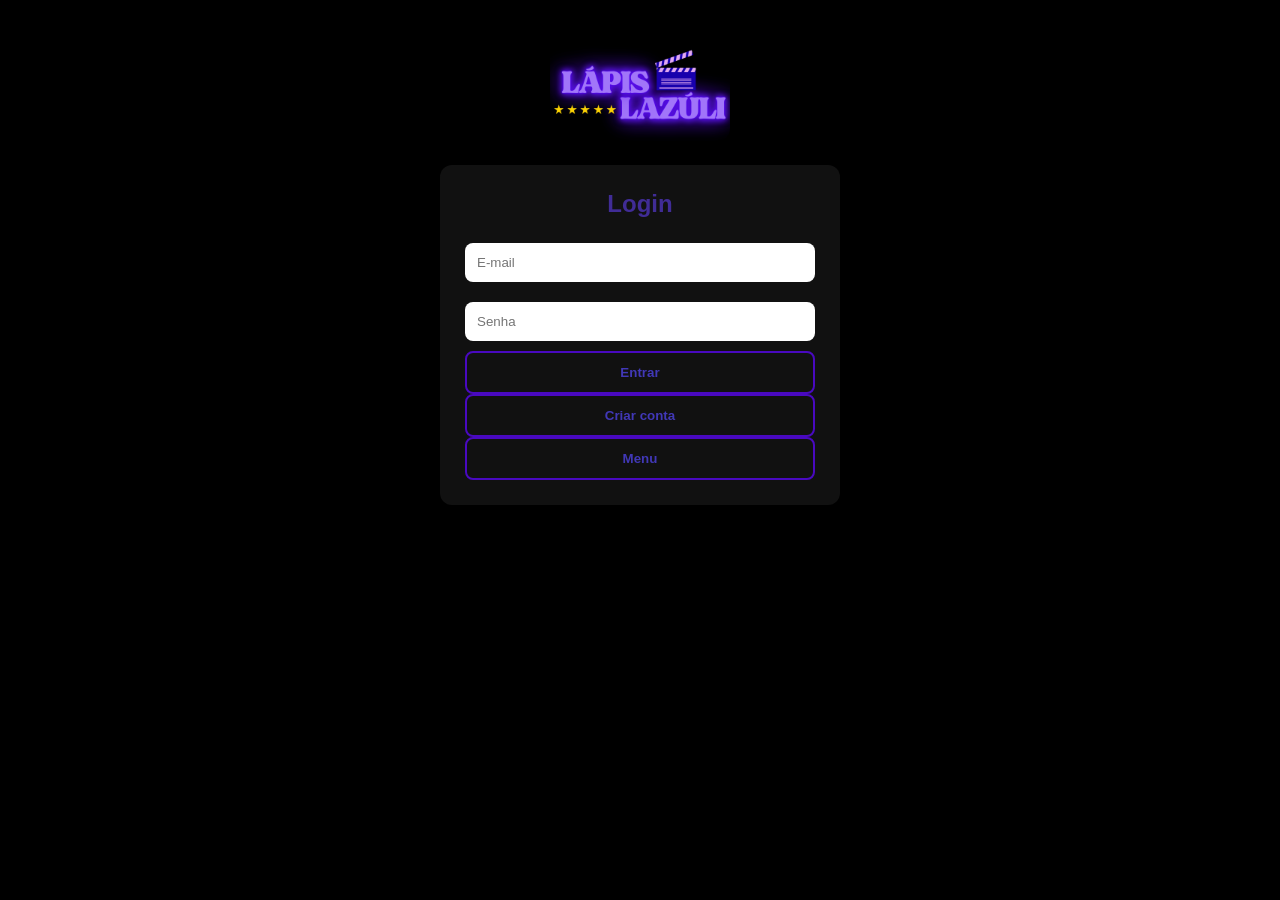
<file: demo/src/main/resources/static/index.html>
<!doctype html>
<html lang="pt-BR">
<head>
  <meta charset="utf-8">
  <meta name="viewport" content="width=device-width,initial-scale=1">
  <title>Lápis Lazúli — Login</title>
  <link rel="stylesheet" href="style.css">
</head>
<body>
  <div class="logo-container"><img src="logo.png" alt="logo"></div>
  <div class="form-container small">
    <h2>Login</h2>
    <form id="loginForm">
      <input id="email" type="email" placeholder="E-mail" required>
      <input id="password" type="password" placeholder="Senha" required>
      <button class="primary" type="submit">Entrar</button>
    </form>
    <div class="action-row">
      <button onclick="location.href='register.html'">Criar conta</button>
      <button onclick="location.href='menu.html'">Menu</button>
    </div>
    <p id="loginMessage"></p>
  </div>
  <script src="login.js"></script>
</body>
</html>
</file>
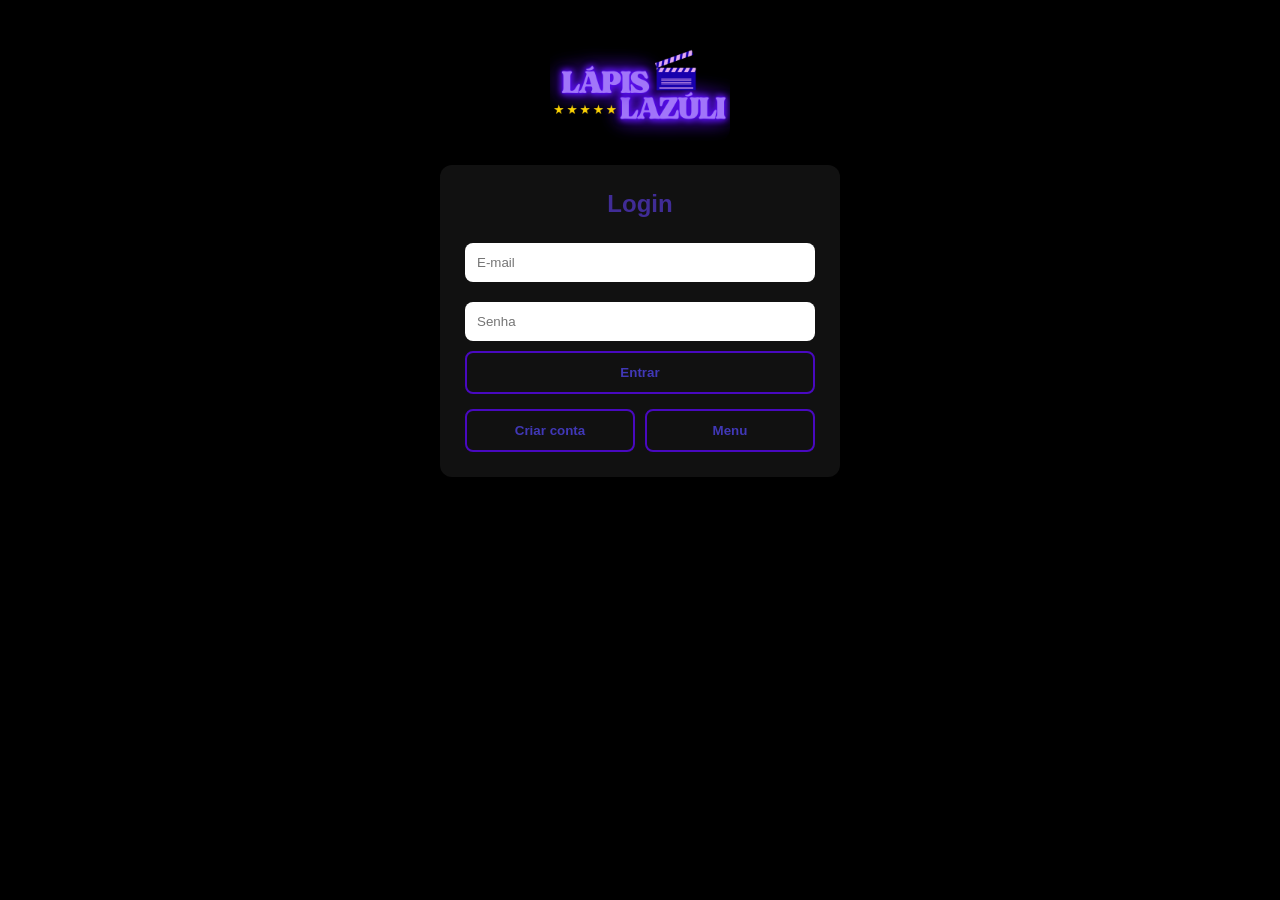
<file: ProjetoPOOLápisLazúliTESTE/demo/src/main/resources/static/index.html>
<!doctype html>
<html lang="pt-BR">
<head>
  <meta charset="utf-8">
  <meta name="viewport" content="width=device-width,initial-scale=1">
  <title>Lápis Lazúli — Login</title>
  <link rel="stylesheet" href="style.css">
</head>
<body>
  <div class="logo-container"><img src="logo.png" alt="logo"></div>
  <div class="form-container small">
    <h2>Login</h2>
    <form id="loginForm">
      <input id="email" type="email" placeholder="E-mail" required>
      <input id="password" type="password" placeholder="Senha" required>
      <button class="primary" type="submit">Entrar</button>
    </form>
    <div class="action-row">
      <button onclick="location.href='register.html'">Criar conta</button>
      <button onclick="location.href='menu.html'">Menu</button>
    </div>
    <p id="loginMessage"></p>
  </div>
  <script src="login.js"></script>
</body>
</html>
</file>
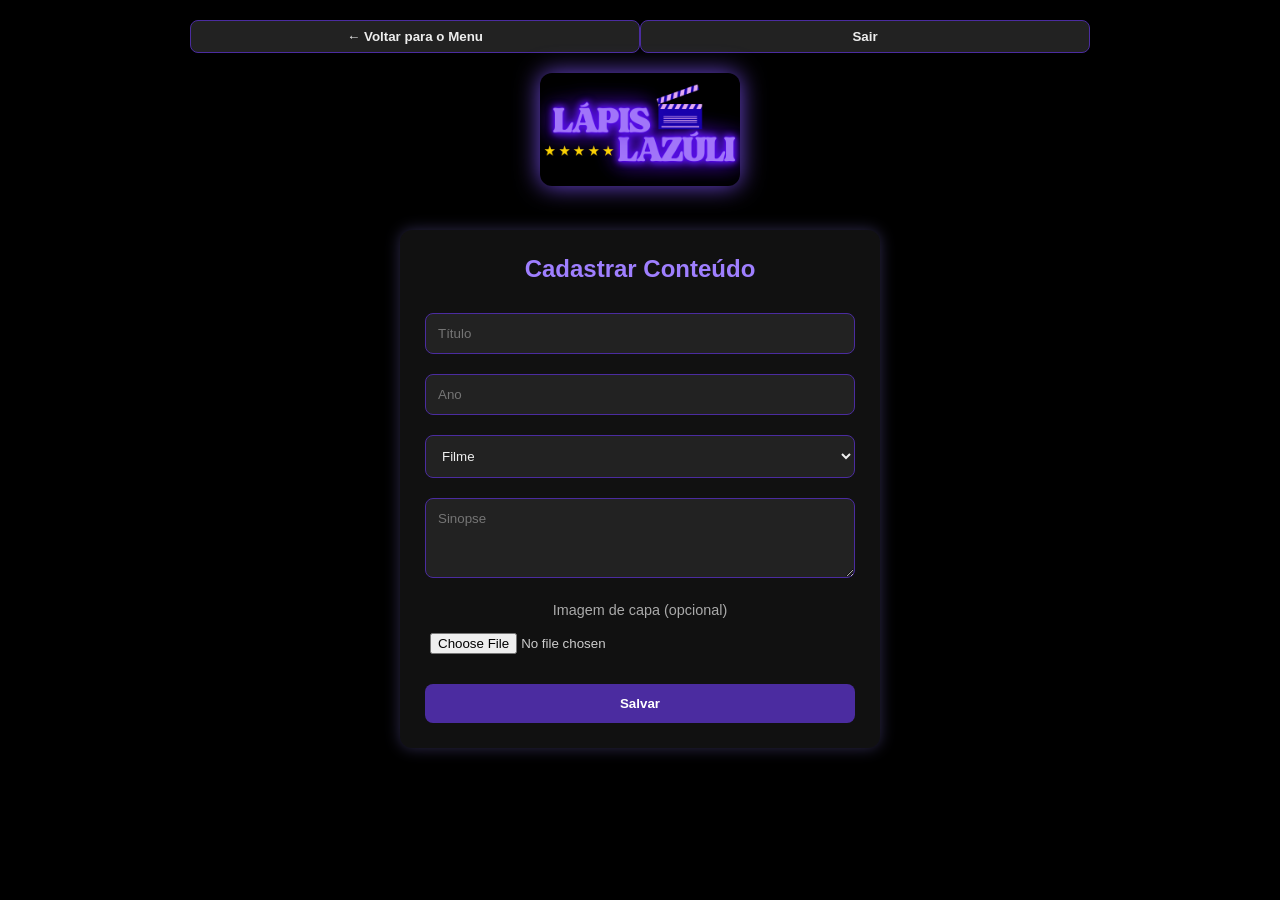
<file: demo/src/main/resources/static/content_form.html>
<!doctype html>
<html lang="pt-BR">
<head>
  <meta charset="utf-8">
  <meta name="viewport" content="width=device-width,initial-scale=1">
  <title>Cadastrar Conteúdo</title>
  <link rel="stylesheet" href="style.css">
  <style>
    /* COMENTÁRIO: Mantendo o bloco de estilo visual específico da página */
    .topbar {
      display: flex;
      justify-content: space-between;
      align-items: center;
      max-width: 900px;
      margin: 0 auto 20px;
    }
    .topbar .icon-btn {
      background: #222;
      border: 1px solid #4b2ca0;
      padding: 8px 14px;
      border-radius: 8px;
      color: #eee;
      font-weight: 600;
      transition: 0.3s;
    }
    .topbar .icon-btn:hover {
      background: #4b2ca0;
      color: #fff;
    }

    .form-container {
      background: #111;
      max-width: 480px;
      margin: 0 auto;
      padding: 25px;
      border-radius: 12px;
      box-shadow: 0 0 15px rgba(154, 143, 255, 0.3);
    }

    .form-container h2 {
      color: #9f7fff;
      margin-bottom: 20px;
    }

    .form-container input,
    .form-container select,
    .form-container textarea {
      width: 100%;
      padding: 12px;
      margin: 10px 0;
      border: 1px solid #4b2ca0;
      border-radius: 8px;
      background: #222;
      color: #eee;
    }

    .form-container input[type="file"] {
      background: transparent;
      border: none;
      padding: 5px;
      color: #ccc;
    }

    .form-container button {
      width: 100%;
      padding: 12px;
      background: #4b2ca0;
      border: none;
      border-radius: 8px;
      cursor: pointer;
      font-weight: bold;
      color: #fff;
      margin-top: 15px;
      transition: 0.3s;
    }
    .form-container button:hover {
      background: #6d47d9;
    }

    .logo-container img {
      max-width: 200px;
      margin-bottom: 20px;
      filter: drop-shadow(0 0 12px #6d47d9);
    }

    label {
      display: block;
      margin-top: 10px;
      color: #aaa;
      font-size: 0.9rem;
    }
  </style>
</head>
<body>
  <div class="topbar">
    <button onclick="location.href='menu.html'" class="icon-btn">← Voltar para o Menu</button>
    <button id="logoutButtonTop" class="icon-btn">Sair</button>
  </div>

  <div class="logo-container">
    <img src="logo.png" alt="logo">
  </div>

  <div class="form-container">
    <h2>Cadastrar Conteúdo</h2>
    <form id="contentForm" enctype="multipart/form-data">
      <input id="titulo" name="titulo" placeholder="Título" required>
      <input id="ano" name="ano" type="number" placeholder="Ano" required>

      <select id="categoria" name="categoria">
        <option value="filme">Filme</option>
        <option value="serie">Série</option>
        <option value="jogo">Jogo</option>
      </select>

      <div id="extraFields"></div> 

      <textarea id="sinopse" name="sinopse" placeholder="Sinopse" required></textarea>

      <label>Imagem de capa (opcional)</label>
      <input id="imagem" name="imagem" type="file" accept="image/*">

      <button type="submit">Salvar</button>
    </form>
    <p id="contentFormMessage"></p>
  </div>

  <script src="login.js"></script>
  <script src="content_form.js"></script>
</body>
</html>
</file>
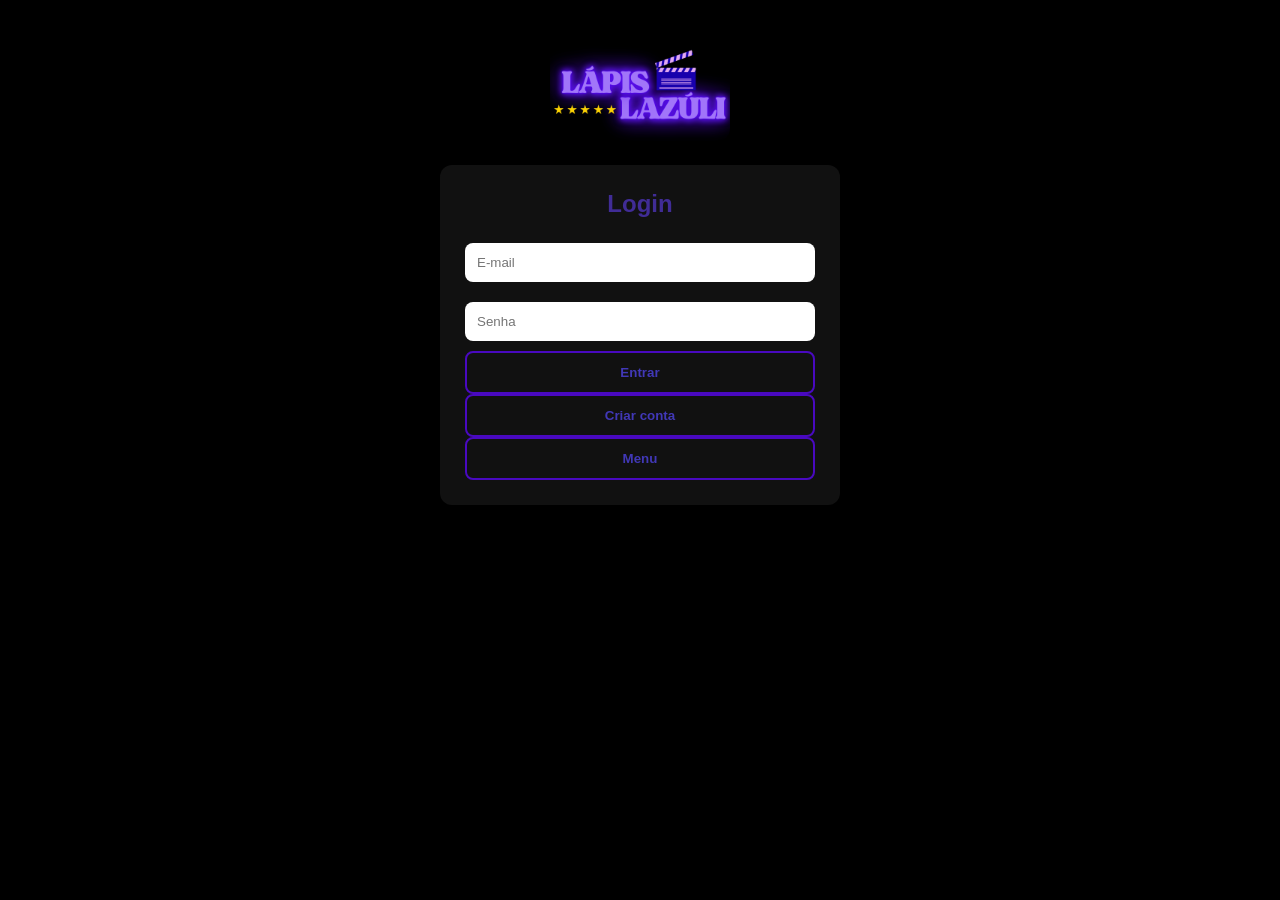
<file: demo/src/main/resources/static/home.html>
<!doctype html>
<html lang="pt-BR">
<head>
  <meta charset="utf-8">
  <meta name="viewport" content="width=device-width,initial-scale=1">
  <title>Home — Lápis Lazúli</title>
  <link rel="stylesheet" href="style.css">
  <style>
    /* ajustes visuais só desta página */
    .topbar {
      display: flex;
      justify-content: space-between;
      align-items: center;
      max-width: 1000px;
      margin: 0 auto 20px;
    }

    .topbar .icon-btn {
      background: #222;
      border: 1px solid #4b2ca0;
      padding: 8px 14px;
      border-radius: 8px;
      color: #eee;
      font-weight: 600;
      transition: 0.3s;
    }

    .topbar .icon-btn:hover {
      background: #4b2ca0;
      color: #fff;
    }

    .filter-box {
      background: #111;
      border-radius: 12px;
      padding: 15px;
      max-width: 700px;
      margin: 0 auto 25px;
      box-shadow: 0 0 12px rgba(154, 143, 255, 0.3);
    }

    .filter-row {
      display: flex;
      flex-wrap: wrap;
      justify-content: center;
      gap: 10px;
    }

    .filter-row input,
    .filter-row select {
      border-radius: 8px;
      border: 1px solid #4b2ca0;
      background: #222;
      color: #eee;
      padding: 10px;
    }

    .filter-row button {
      padding: 10px 16px;
      border-radius: 8px;
      background: #4b2ca0;
      color: #fff;
      border: none;
      font-weight: 600;
      cursor: pointer;
      transition: 0.3s;
    }

    .filter-row button:hover {
      background: #6d47d9;
    }

    .logo-container img {
      max-width: 220px;
      filter: drop-shadow(0 0 12px #6d47d9);
    }
  </style>
</head>
<body>
  <div class="topbar">
    <button id="backToMenu" class="icon-btn">← Menu</button>
    <div style="display:flex;gap:8px;align-items:center">
      <button id="logoutButton" class="icon-btn">Sair</button>
      <button onclick="location.href='content_form.html'" class="icon-btn">+ Cadastrar</button>
    </div>
  </div>

  <div class="logo-container"><img src="logo.png" alt="logo"></div>

  <div class="filter-box">
    <div class="filter-row">
        <input id="searchInput" placeholder="Buscar por título...">
        <select id="filterCategory">
            </select>
        <select id="filterRating">
            </select>
        <button id="searchButton">Buscar</button> 
        <button id="clearFilters">Limpar</button>
    </div>
</div>

<div id="contentGrid" class="content"></div> 

<script src="app.js"></script>
<script src="home.js"></script>
</body>
</html>

  <div id="contentGrid" class="content"></div>

  <script src="app.js"></script>
  <script src="home.js"></script>
</body>
</html>
</file>
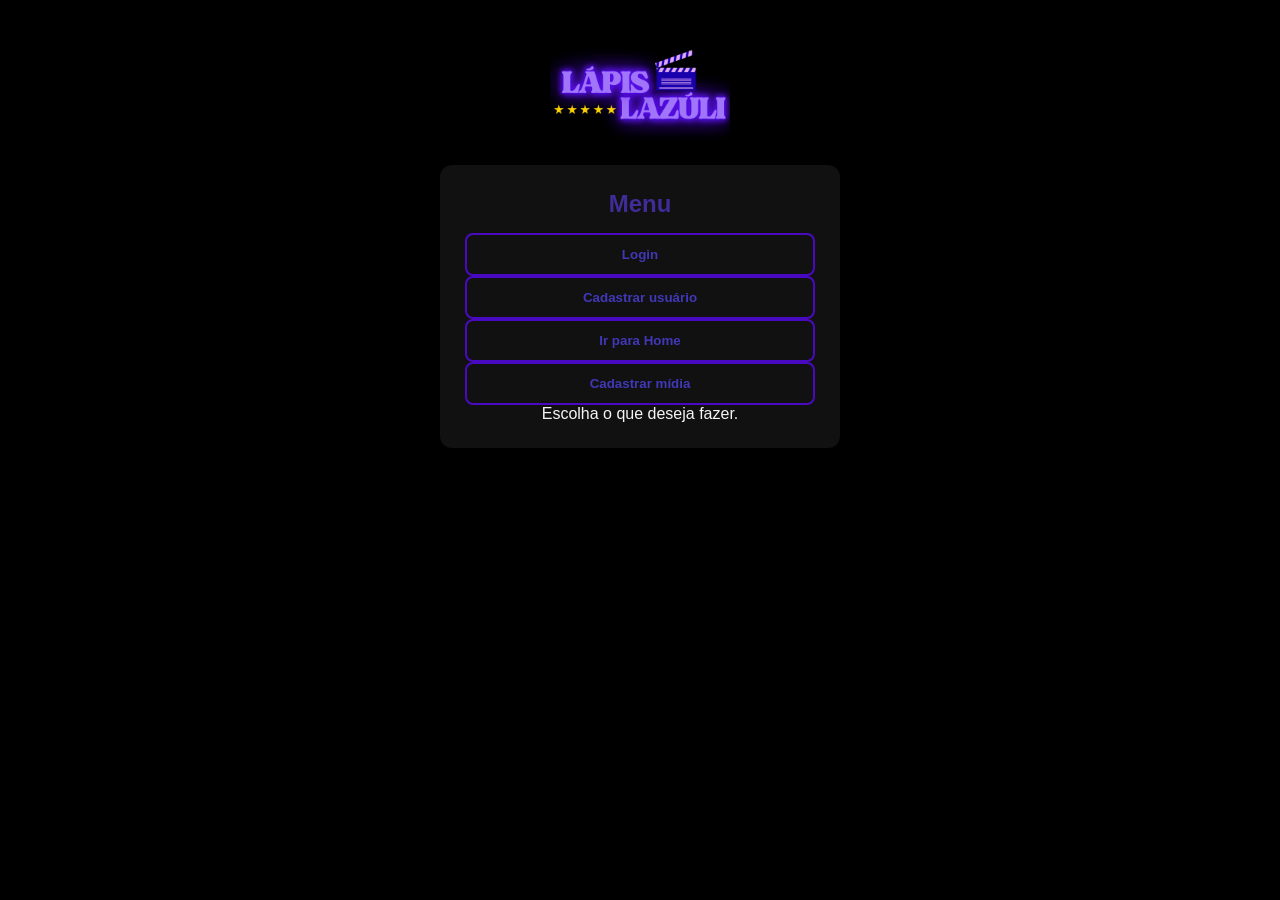
<file: demo/src/main/resources/static/menu.html>
<!doctype html>
<html lang="pt-BR">
<head>
  <meta charset="utf-8">
  <meta name="viewport" content="width=device-width,initial-scale=1">
  <title>Menu — Lápis Lazúli</title>
  <link rel="stylesheet" href="style.css">
</head>
<body>
  <div class="logo-container">
    <img src="logo.png" alt="logo">
  </div>

  <div class="form-container small">
    <h2>Menu</h2>
    <div class="action-row">
      <button onclick="location.href='index.html'">Login</button>
      <button onclick="location.href='register.html'">Cadastrar usuário</button>
      <button onclick="location.href='home.html'">Ir para Home</button>
      <button onclick="location.href='content_form.html'">Cadastrar mídia</button>
    </div>
    <p>Escolha o que deseja fazer.</p> 
  </div>
</body>
</html>
</file>
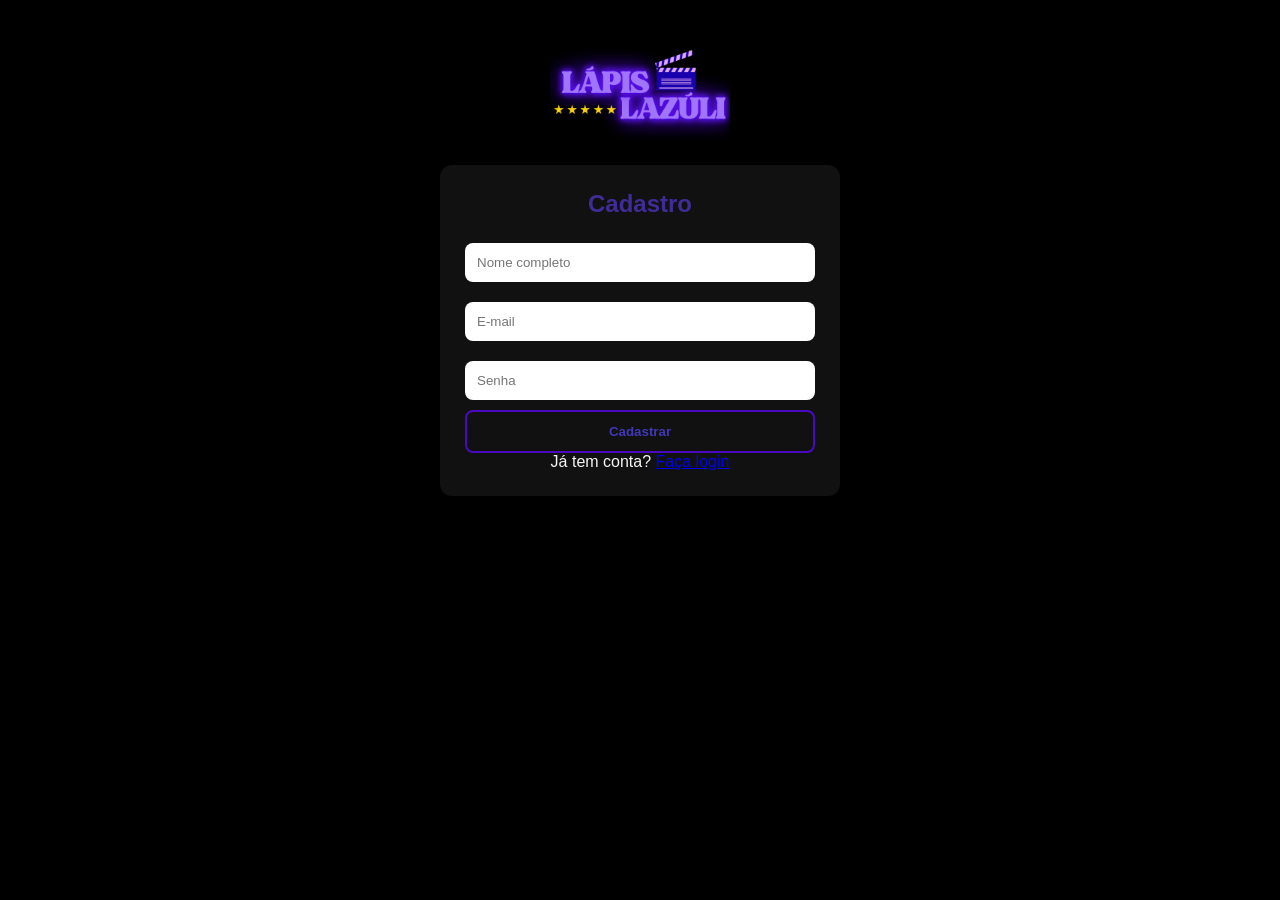
<file: demo/src/main/resources/static/register.html>
<!doctype html>
<html lang="pt-BR">
<head>
  <meta charset="utf-8">
  <meta name="viewport" content="width=device-width,initial-scale=1">
  <title>Cadastro</title>
  <link rel="stylesheet" href="style.css">
</head>
<body>
  <div class="logo-container"><img src="logo.png" alt="logo"></div>
  <div class="form-container small">
    <h2>Cadastro</h2>
    <form id="registerForm">
      <input id="nome" type="text" placeholder="Nome completo" required>
      <input id="email" type="email" placeholder="E-mail" required>
      <input id="senha" type="password" placeholder="Senha" required>
      <button class="primary" type="submit">Cadastrar</button>
    </form>
    <p>Já tem conta? <a href="index.html">Faça login</a></p>
    <p id="registerMessage"></p>
  </div>
  <script src="register.js"></script>
</body>
</html>
</file>
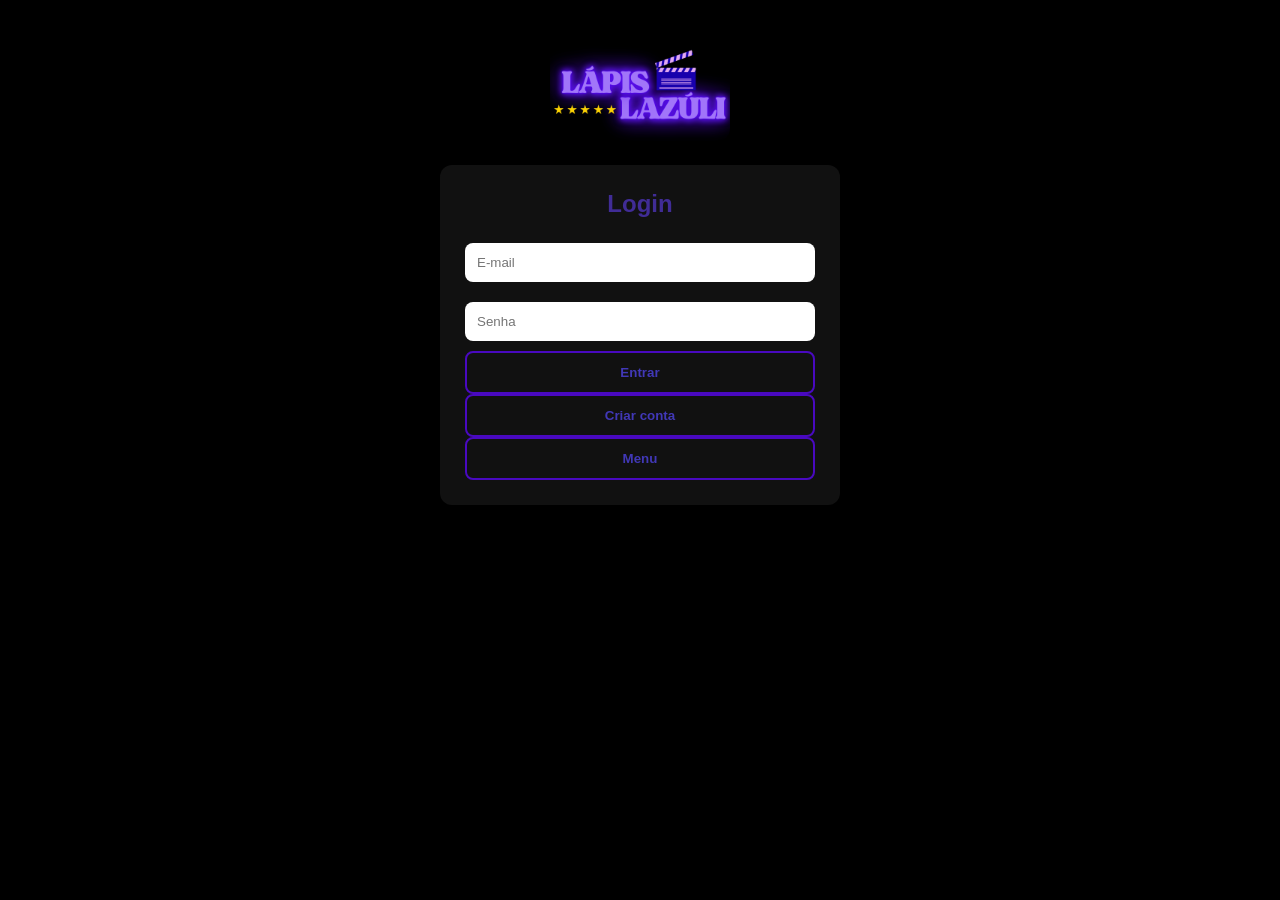
<file: demo/src/main/resources/static/review.html>
<!doctype html>
<html lang="pt-BR">
<head>
  <meta charset="utf-8">
  <meta name="viewport" content="width=device-width,initial-scale=1">
  <title>Avaliar Mídia</title>
  <link rel="stylesheet" href="style.css">
</head>
<body>
  <div class="topbar">
    <button onclick="history.back()" class="icon-btn back-btn">← Voltar</button>
    <button id="logoutButtonTop3" class="icon-btn">Sair</button>
  </div>
  <div class="logo-container"><img src="logo.png" alt="logo"></div>
  <div class="form-container small">
    <h2>Avaliar Mídia</h2>
    <p id="mediaTitle"></p> 
    
    <div class="stars" id="reviewStars">
      <span class="star" data-value="1">★</span>
      <span class="star" data-value="2">★</span>
      <span class="star" data-value="3">★</span>
      <span class="star" data-value="4">★</span>
      <span class="star" data-value="5">★</span>
    </div>
    <textarea id="reviewComment" placeholder="Escreva sua resenha (opcional)" rows="4"></textarea>
    <button id="submitReview" class="primary">Enviar avaliação</button>
    <p id="reviewMessage"></p>
  </div>
  <script src="login.js"></script>
  <script src="review.js"></script>
</body>
</html>
</file>
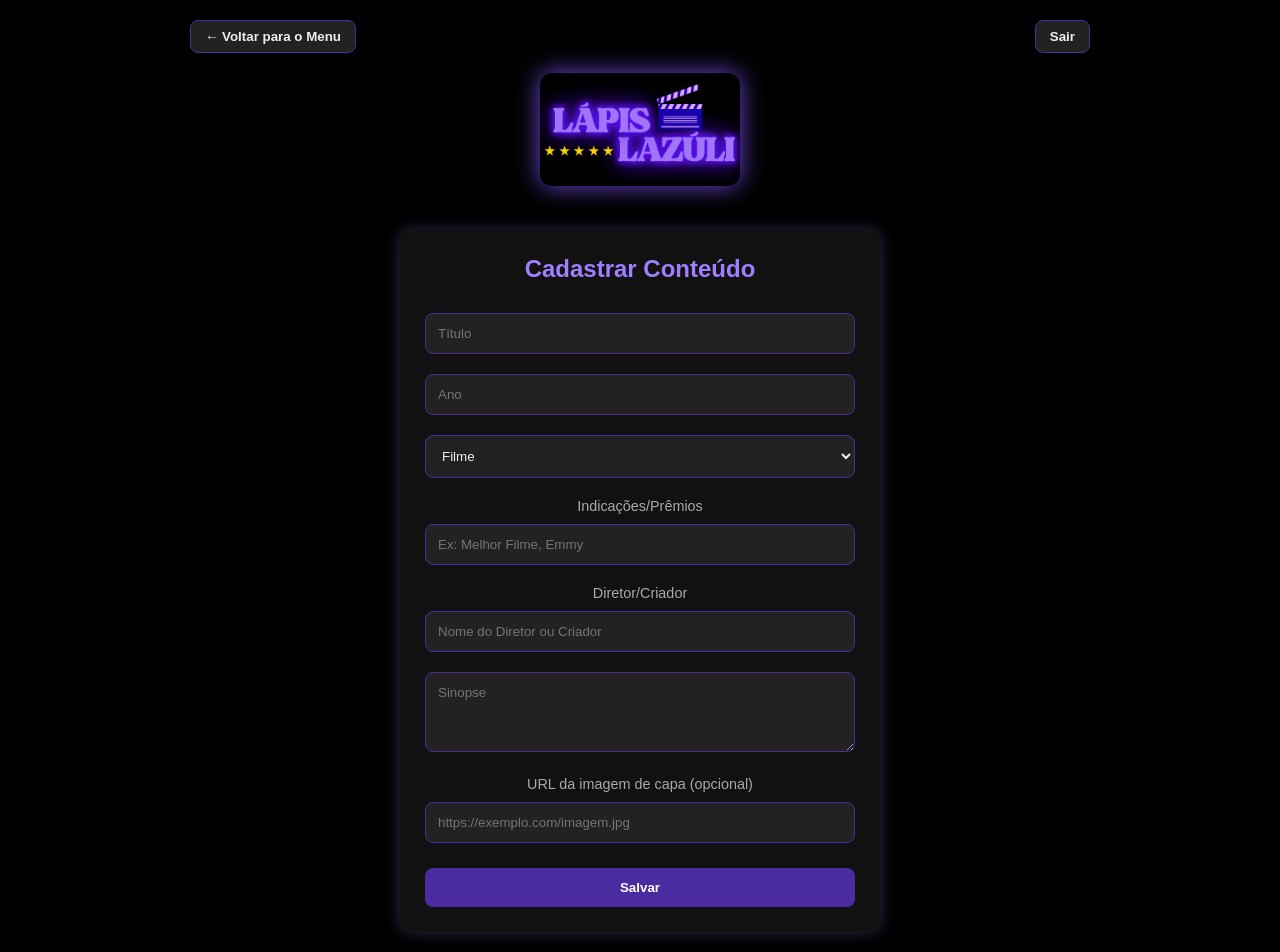
<file: ProjetoPOOLápisLazúliTESTE/demo/src/main/resources/static/content_form.html>
<!doctype html>
<html lang="pt-BR">
<head>
  <meta charset="utf-8">
  <meta name="viewport" content="width=device-width,initial-scale=1">
  <title>Cadastrar Conteúdo</title>
  <link rel="stylesheet" href="style.css">
  <style>
    .topbar {
      display: flex;
      justify-content: space-between;
      align-items: center;
      max-width: 900px;
      margin: 0 auto 20px;
    }
    .topbar .icon-btn {
      background: #222;
      border: 1px solid #4b2ca0;
      padding: 8px 14px;
      border-radius: 8px;
      color: #eee;
      font-weight: 600;
      transition: 0.3s;
    }
    .topbar .icon-btn:hover {
      background: #4b2ca0;
      color: #fff;
    }

    .form-container {
      background: #111;
      max-width: 480px;
      margin: 0 auto;
      padding: 25px;
      border-radius: 12px;
      box-shadow: 0 0 15px rgba(154, 143, 255, 0.3);
    }

    .form-container h2 {
      color: #9f7fff;
      margin-bottom: 20px;
    }

    .form-container input,
    .form-container select,
    .form-container textarea {
      width: 100%;
      padding: 12px;
      margin: 10px 0;
      border: 1px solid #4b2ca0;
      border-radius: 8px;
      background: #222;
      color: #eee;
    }

    .form-container input[type="file"] {
      background: transparent;
      border: none;
      padding: 5px;
      color: #ccc;
    }

    .form-container button {
      width: 100%;
      padding: 12px;
      background: #4b2ca0;
      border: none;
      border-radius: 8px;
      cursor: pointer;
      font-weight: bold;
      color: #fff;
      margin-top: 15px;
      transition: 0.3s;
    }
    .form-container button:hover {
      background: #6d47d9;
    }

    .logo-container img {
      max-width: 200px;
      margin-bottom: 20px;
      filter: drop-shadow(0 0 12px #6d47d9);
    }

    label {
      display: block;
      margin-top: 10px;
      color: #aaa;
      font-size: 0.9rem;
    }
  </style>
</head>
<body>
  <div class="topbar">
    <button onclick="location.href='menu.html'" class="icon-btn">← Voltar para o Menu</button>
    <button id="logoutButtonTop" class="icon-btn">Sair</button>
  </div>

  <div class="logo-container">
    <img src="logo.png" alt="logo">
  </div>

  <div class="form-container">
    <h2>Cadastrar Conteúdo</h2>
    <form id="contentForm" enctype="multipart/form-data">
      <input id="titulo" name="titulo" placeholder="Título" required>
      <input id="ano" name="ano" type="number" placeholder="Ano" required>

      <select id="categoria" name="categoria">
        <option value="filme">Filme</option>
        <option value="serie">Série</option>
        <option value="jogo">Jogo</option>
      </select>

      <div id="extraFields"></div> 

      <textarea id="sinopse" name="sinopse" placeholder="Sinopse" required></textarea>

      <label>URL da imagem de capa (opcional)</label>
      <input id="imagemUrl" name="imagemUrl" type="url" placeholder="https://exemplo.com/imagem.jpg">

      <button type="submit">Salvar</button>
    </form>
    <p id="contentFormMessage"></p>
  </div>

  <script src="login.js"></script>
  <script src="content_form.js"></script>
</body>
</html>
</file>
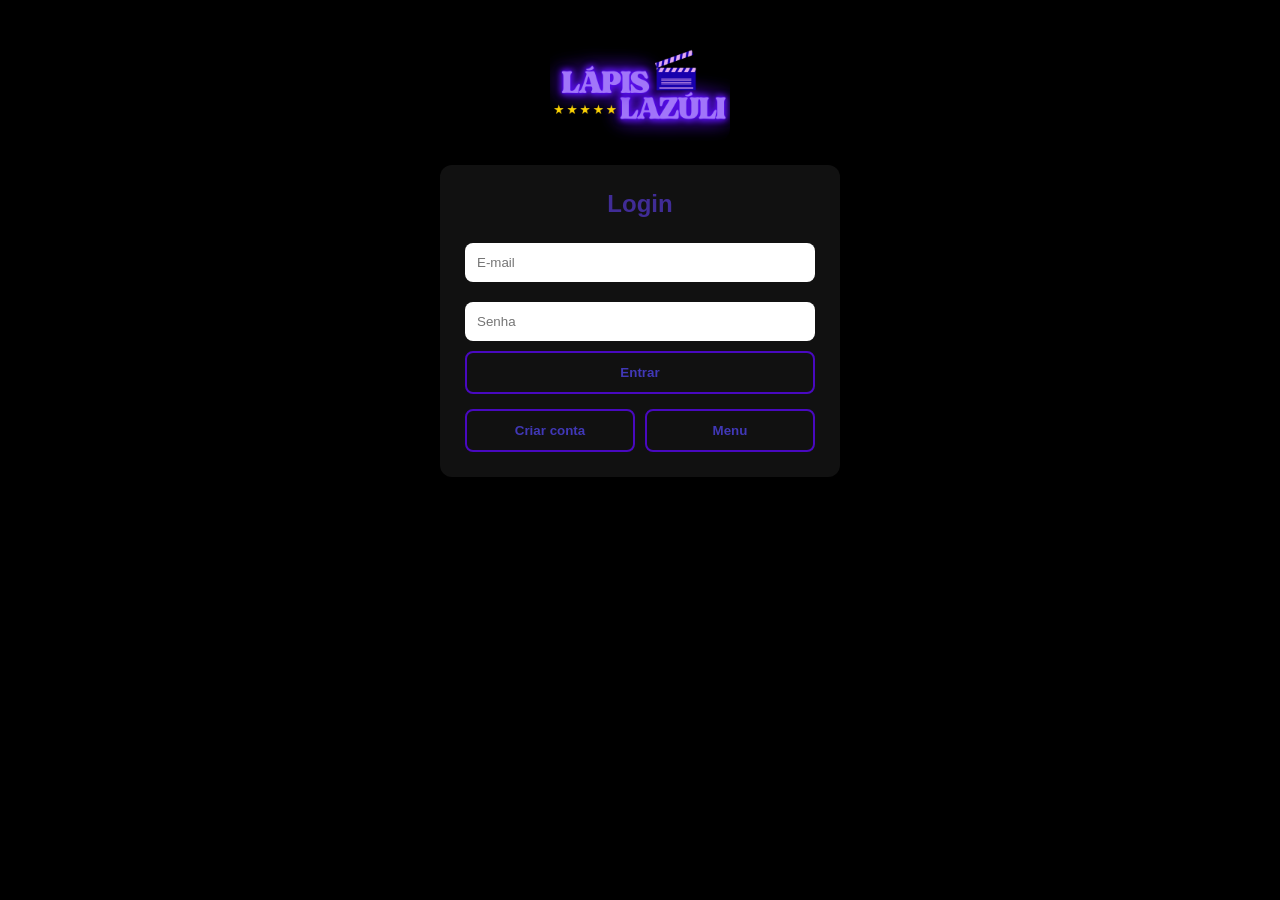
<file: ProjetoPOOLápisLazúliTESTE/demo/src/main/resources/static/home.html>
<!doctype html>
<html lang="pt-BR">
<head>
  <meta charset="utf-8">
  <meta name="viewport" content="width=device-width,initial-scale=1">
  <title>Home — Lápis Lazúli</title>
  <link rel="stylesheet" href="style.css">
  <style>
    .topbar {
      display: flex;
      justify-content: space-between;
      align-items: center;
      max-width: 1000px;
      margin: 0 auto 20px;
    }

    .topbar .icon-btn {
      background: #222;
      border: 1px solid #4b2ca0;
      padding: 8px 14px;
      border-radius: 8px;
      color: #eee;
      font-weight: 600;
      transition: 0.3s;
    }

    .topbar .icon-btn:hover {
      background: #4b2ca0;
      color: #fff;
    }

    .filter-box {
      background: #111;
      border-radius: 12px;
      padding: 15px;
      max-width: 700px;
      margin: 0 auto 25px;
      box-shadow: 0 0 12px rgba(154, 143, 255, 0.3);
    }

    .filter-row {
      display: flex;
      flex-wrap: wrap;
      justify-content: center;
      gap: 10px;
    }

    .filter-row input,
    .filter-row select {
      border-radius: 8px;
      border: 1px solid #4b2ca0;
      background: #222;
      color: #eee;
      padding: 10px;
    }

    .filter-row button {
      padding: 10px 16px;
      border-radius: 8px;
      background: #4b2ca0;
      color: #fff;
      border: none;
      font-weight: 600;
      cursor: pointer;
      transition: 0.3s;
    }

    .filter-row button:hover {
      background: #6d47d9;
    }

    .logo-container img {
      max-width: 220px;
      filter: drop-shadow(0 0 12px #6d47d9);
    }
  </style>
</head>
<body>
  <div class="topbar">
    <button id="backToMenu" class="icon-btn">← Menu</button>
    <div style="display:flex;gap:8px;align-items:center">
      <button id="logoutButton" class="icon-btn">Sair</button>
      <button onclick="location.href='content_form.html'" class="icon-btn">+ Cadastrar</button>
    </div>
  </div>

  <div class="logo-container"><img src="logo.png" alt="logo"></div>

  <div class="filter-box">
    <div class="filter-row">
        <input id="searchInput" placeholder="Buscar por título...">
        <select id="filterCategory">
            <option value="all">Todas as categorias</option>
        </select>
        <select id="filterRating">
            <option value="all">Todas as avaliações</option>
        </select>
        <button id="searchButton">Buscar</button> 
        <button id="clearFilters">Limpar</button>
    </div>
</div>

<div id="contentGrid" class="content"></div> 

<script src="home.js"></script>
</body>
</html>
</file>
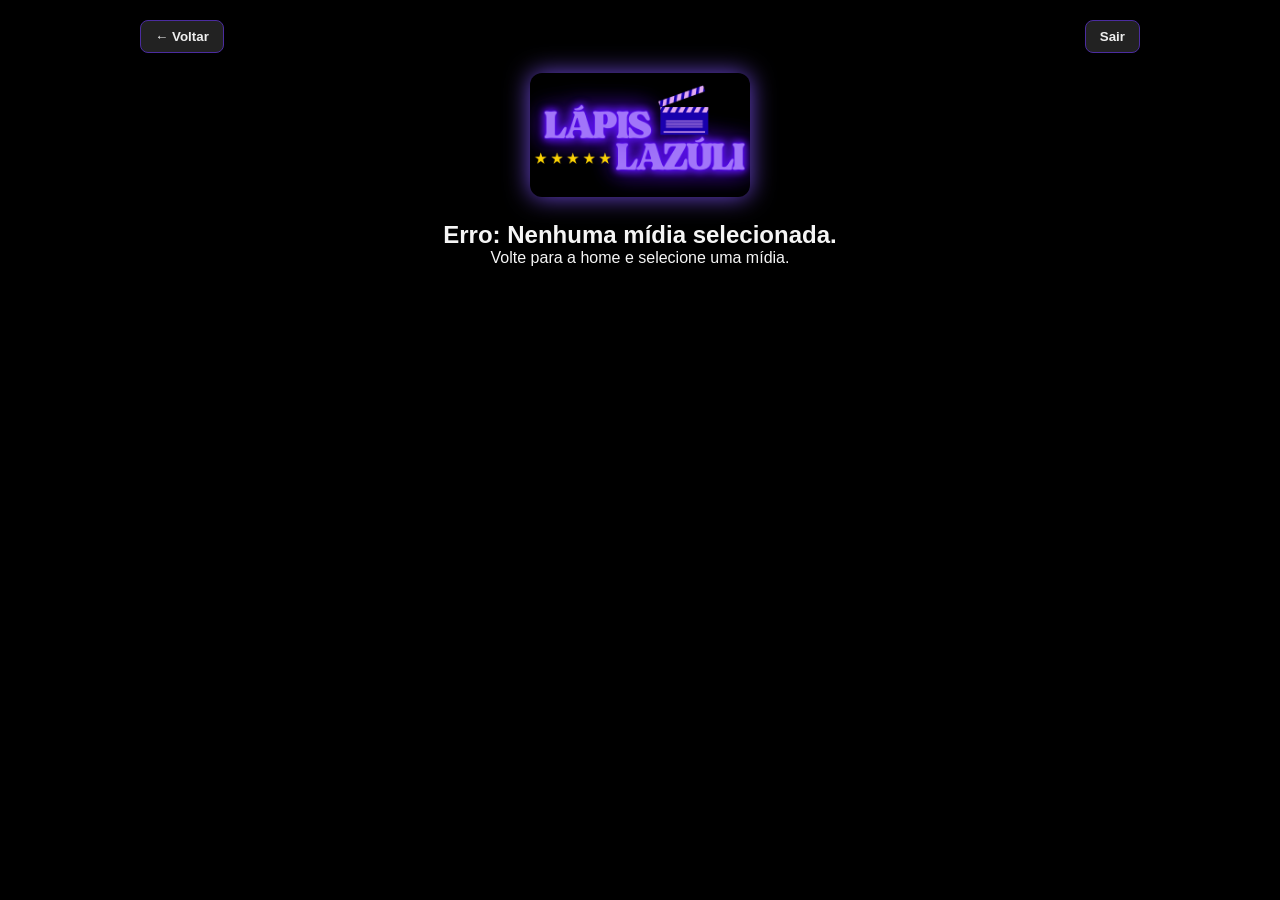
<file: ProjetoPOOLápisLazúliTESTE/demo/src/main/resources/static/media.html>
<!doctype html>
<html lang="pt-BR">
<head>
  <meta charset="utf-8">
  <meta name="viewport" content="width=device-width,initial-scale=1">
  <title>Detalhes da Mídia — Lápis Lazúli</title>
  <link rel="stylesheet" href="style.css">
  <style>
    .topbar {
      display: flex;
      justify-content: space-between;
      align-items: center;
      max-width: 1000px;
      margin: 0 auto 20px;
    }

    .topbar .icon-btn {
      background: #222;
      border: 1px solid #4b2ca0;
      padding: 8px 14px;
      border-radius: 8px;
      color: #eee;
      font-weight: 600;
      transition: 0.3s;
    }

    .topbar .icon-btn:hover {
      background: #4b2ca0;
      color: #fff;
    }

    .media-details {
      background: #111;
      border-radius: 12px;
      padding: 25px;
      max-width: 800px;
      margin: 0 auto;
      box-shadow: 0 0 15px rgba(154, 143, 255, 0.3);
    }

    .media-details h1 {
      color: #9f7fff;
      margin-bottom: 10px;
    }

    .media-category {
      color: #aaa;
      font-size: 1.1rem;
      margin-bottom: 10px;
    }

    .media-rating {
      color: #ffd700;
      font-size: 1.2rem;
      margin-bottom: 20px;
    }

    .media-details h2 {
      color: #9f7fff;
      margin-top: 25px;
      margin-bottom: 15px;
    }

    .media-details p {
      color: #eee;
      line-height: 1.6;
      margin-bottom: 15px;
    }

    .reviews-list {
      margin-top: 20px;
    }

    .review-card {
      background: #222;
      border-radius: 8px;
      padding: 15px;
      margin-bottom: 15px;
      border-left: 4px solid #4b2ca0;
    }

    .review-rating {
      color: #ffd700;
      font-weight: bold;
    }

    .primary {
      background: #4b2ca0;
      color: #fff;
      border: none;
      padding: 12px 24px;
      border-radius: 8px;
      font-weight: bold;
      cursor: pointer;
      transition: 0.3s;
      margin-top: 20px;
    }

    .primary:hover {
      background: #6d47d9;
    }

    .logo-container img {
      max-width: 220px;
      filter: drop-shadow(0 0 12px #6d47d9);
    }
  </style>
</head>
<body>
  <div class="topbar">
    <button onclick="history.back()" class="icon-btn">← Voltar</button>
    <button id="logoutButton" class="icon-btn">Sair</button>
  </div>

  <div class="logo-container">
    <img src="logo.png" alt="logo">
  </div>

  <div id="mediaContainer">
    <h2>Carregando detalhes...</h2>
  </div>

  <script src="login.js"></script>
  <script src="media.js"></script>
</body>
</html>
</file>
<file: demo/src/main/resources/static/style.css>
/* ====== Reset e base ====== */
* {
  margin: 0;
  padding: 0;
  box-sizing: border-box;
  font-family: Arial, Helvetica, sans-serif;
}

body {
  background: #000000;
  color: #f5f5f5;
  text-align: center;
  min-height: 100vh;
  padding: 20px;
}

/* ====== Logo ====== */
.logo-container {
  margin: 20px 0;
}

.logo-container img {
  max-width: 180px;
  border-radius: 12px;
}

/* ====== Formulários ====== */
.form-container {
  background: #111111;
  max-width: 400px;
  margin: 0 auto;
  padding: 25px;
  border-radius: 12px;
  box-shadow: 0 0 15px rgba(0, 0, 0, 0.3);
}

.form-container h2 {
  margin-bottom: 15px;
  color: #402c96;
}

.form-container input,
.form-container select,
.form-container textarea {
  width: 100%;
  padding: 12px;
  margin: 10px 0;
  border: none;
  border-radius: 8px;
  outline: none;
}

textarea {
  resize: vertical;
  min-height: 80px;
}

/* ====== Botões ====== */
button {
  width: 100%;
  padding: 12px;
  background: transparent;
  color: hsl(244, 53%, 47%);
  border: 2px solid #5309dddc;
  border-radius: 8px;
  cursor: pointer;
  font-weight: bold;
  transition: 0.3s;
}

button:hover {
  background: #6858b3;
  color: #111;
}

/* ====== Home (cards) ====== */
.content {
  display: flex;
  justify-content: center;
  flex-wrap: wrap;
  gap: 20px;
  margin-top: 25px;
}

.content-card {
  background: #1e1e1e;
  border-radius: 12px;
  overflow: hidden;
  width: 200px;
  transition: transform 0.3s;
  box-shadow: 0 0 15px rgba(0, 0, 0, 0.2);
}

.content-card:hover {
  transform: scale(1.05);
}

.content-card img {
  width: 100%;
  height: 250px;
  object-fit: cover;
}

.content-card-info {
  padding: 10px;
}

.content-card-info h3 {
  margin-bottom: 5px;
  color: #7446b1;
}

.rating {
  font-size: 14px;
  margin-bottom: 5px;
}

/* ====== Estrelas de avaliação ====== */
.stars {
  display: flex;
  justify-content: center;
  margin: 10px 0;
}

.star {
  font-size: 22px;
  color: gray;
  cursor: pointer;
  transition: color 0.2s;
}

.star:hover,
.star.active {
  color: gold;
}
</file>
<file: ProjetoPOOLápisLazúliTESTE/demo/src/main/resources/static/style.css>
* {
  margin: 0;
  padding: 0;
  box-sizing: border-box;
  font-family: Arial, Helvetica, sans-serif;
}

body {
  background: #000000;
  color: #f5f5f5;
  text-align: center;
  min-height: 100vh;
  padding: 20px;
}

.logo-container {
  margin: 20px 0;
}

.logo-container img {
  max-width: 180px;
  border-radius: 12px;
}

.form-container {
  background: #111111;
  max-width: 400px;
  margin: 0 auto;
  padding: 25px;
  border-radius: 12px;
  box-shadow: 0 0 15px rgba(0, 0, 0, 0.3);
}

.form-container h2 {
  margin-bottom: 15px;
  color: #402c96;
}

.form-container input,
.form-container select,
.form-container textarea {
  width: 100%;
  padding: 12px;
  margin: 10px 0;
  border: none;
  border-radius: 8px;
  outline: none;
}

textarea {
  resize: vertical;
  min-height: 80px;
}

button {
  width: 100%;
  padding: 12px;
  background: transparent;
  color: hsl(244, 53%, 47%);
  border: 2px solid #5309dddc;
  border-radius: 8px;
  cursor: pointer;
  font-weight: bold;
  transition: 0.3s;
}

button:hover {
  background: #6858b3;
  color: #111;
}

.content {
  display: flex;
  justify-content: center;
  flex-wrap: wrap;
  gap: 20px;
  margin-top: 25px;
}

.content-card {
  background: #1e1e1e;
  border-radius: 12px;
  overflow: hidden;
  width: 200px;
  transition: transform 0.3s;
  box-shadow: 0 0 15px rgba(0, 0, 0, 0.2);
}

.content-card:hover {
  transform: scale(1.05);
}

.content-card img {
  width: 100%;
  height: 250px;
  object-fit: cover;
}

.content-card-info {
  padding: 10px;
}

.content-card-info h3 {
  margin-bottom: 5px;
  color: #7446b1;
}

.rating {
  font-size: 14px;
  margin-bottom: 5px;
}

.stars {
  display: flex;
  justify-content: center;
  margin: 10px 0;
}

.star {
  font-size: 22px;
  color: gray;
  cursor: pointer;
  transition: color 0.2s;
}

.star:hover,
.star.active {
  color: gold;
}

.media-card {
  background: #1e1e1e;
  border-radius: 12px;
  padding: 20px;
  width: 280px;
  transition: transform 0.3s, box-shadow 0.3s;
  box-shadow: 0 0 15px rgba(0, 0, 0, 0.2);
  cursor: pointer;
}

.media-card:hover {
  transform: translateY(-5px);
  box-shadow: 0 5px 25px rgba(116, 70, 177, 0.4);
}

.media-card h3 {
  color: #7446b1;
  margin-bottom: 10px;
  font-size: 1.2rem;
}

.media-card .media-info {
  color: #aaa;
  font-size: 0.9rem;
  margin-bottom: 8px;
}

.media-card .media-rating {
  color: #ffd700;
  font-size: 1rem;
  font-weight: bold;
  margin-bottom: 10px;
}

.media-card .media-sinopse {
  color: #ccc;
  font-size: 0.85rem;
  line-height: 1.4;
  text-align: left;
}

.topbar {
  display: flex;
  justify-content: space-between;
  align-items: center;
  max-width: 1000px;
  margin: 0 auto 20px;
}

.topbar .icon-btn {
  background: #222;
  border: 1px solid #4b2ca0;
  padding: 8px 14px;
  border-radius: 8px;
  color: #eee;
  font-weight: 600;
  transition: 0.3s;
  width: auto;
}

.topbar .icon-btn:hover {
  background: #4b2ca0;
  color: #fff;
}

.action-row {
  display: flex;
  gap: 10px;
  margin-top: 15px;
}

.action-row button {
  width: auto;
  flex: 1;
}
</file>
